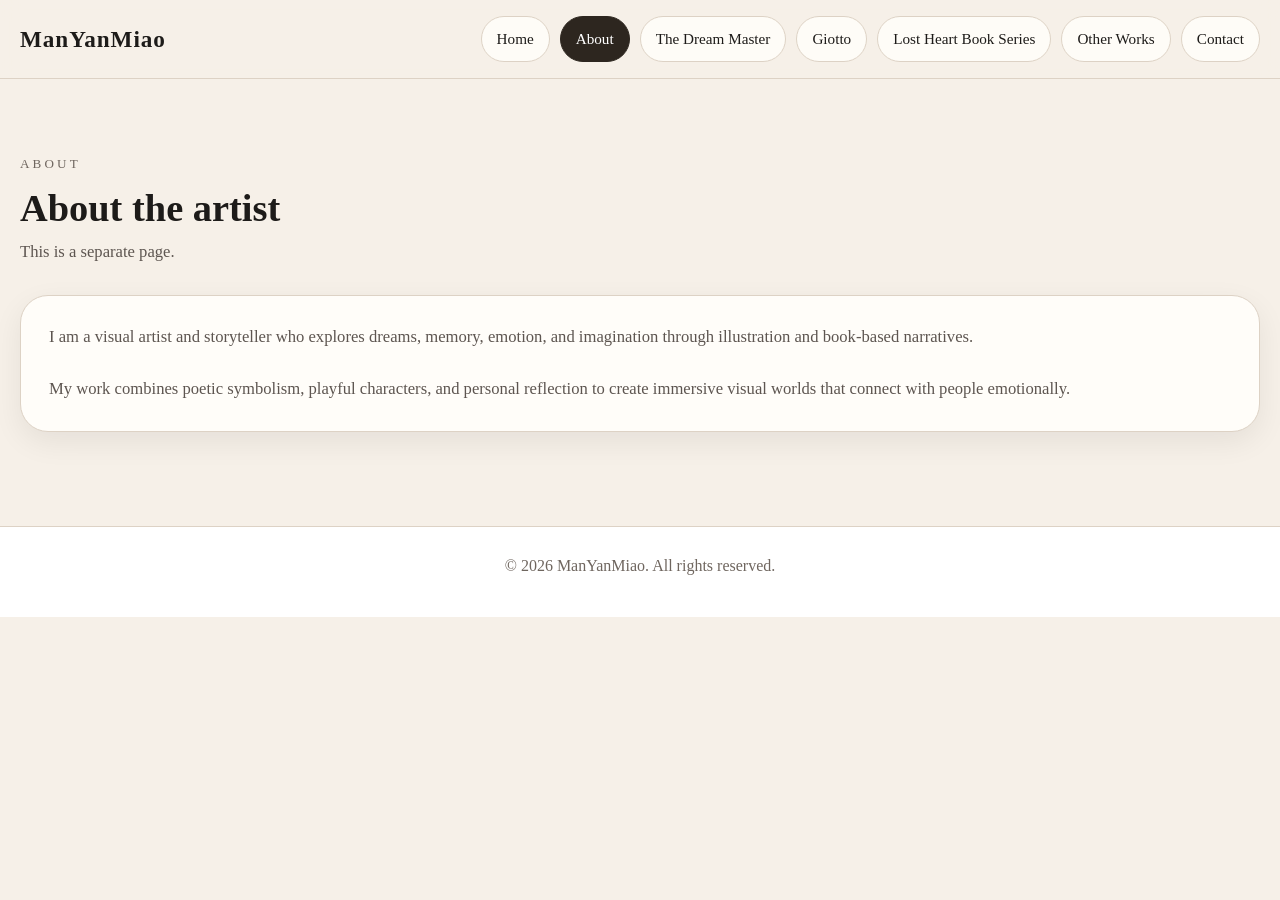
<file: about1.html>
<!DOCTYPE html>
<html lang="en">
<head>
  <meta charset="UTF-8" />
  <meta name="viewport" content="width=device-width, initial-scale=1.0" />
  <title>ManYanMiao | About</title>
  <link rel="stylesheet" href="styles1.css" />
</head>
<body>
  <header class="navbar">
    <div class="container nav-inner">
      <a class="brand" href="index1.html">ManYanMiao</a>
      <nav class="nav-links">
        <a href="index1.html">Home</a>
        <a class="active" href="about1.html">About</a>
        <a href="dream-master1.html">The Dream Master</a>
        <a href="giotto1.html">Giotto</a>
        <a href="lost-heart1.html">Lost Heart Book Series</a>
        <a href="other-works1.html">Other Works</a>
        <a href="contact1.html">Contact</a>
      </nav>
    </div>
  </header>

  <main>
    <section class="page-section">
      <div class="container">
        <div class="page-intro">
          <div class="eyebrow">About</div>
          <h1>About the artist</h1>
          <p>This is a separate page.</p>
        </div>

        <div class="about-box">
          <p>
            I am a visual artist and storyteller who explores dreams, memory, emotion, and imagination through illustration and book-based narratives.
          </p>
          <br />
          <p>
            My work combines poetic symbolism, playful characters, and personal reflection to create immersive visual worlds that connect with people emotionally.
          </p>
        </div>
      </div>
    </section>
  </main>

  <footer>
    © 2026 ManYanMiao. All rights reserved.
  </footer>
</body>
</html>
</file>
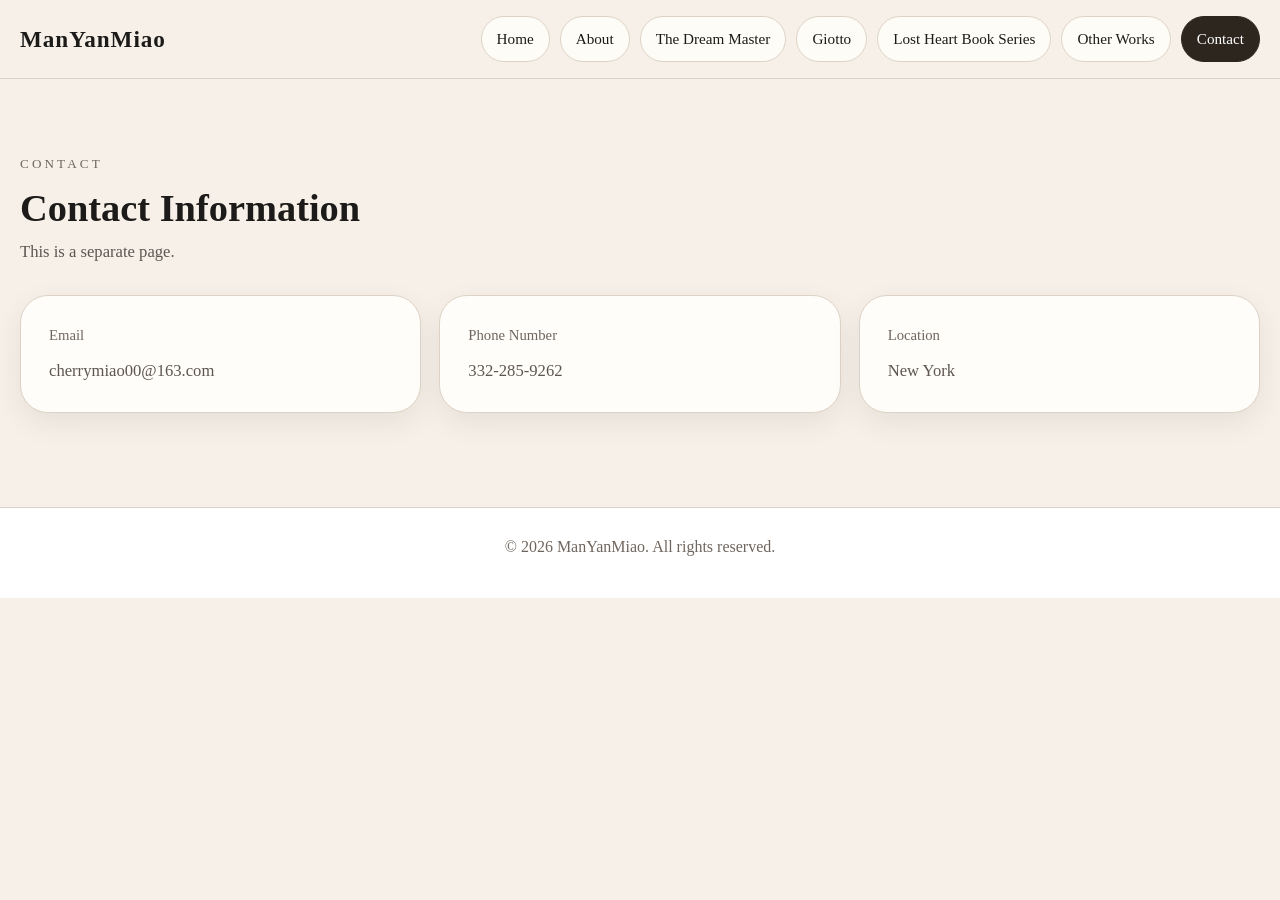
<file: contact1.html>
<!DOCTYPE html>
<html lang="en">
<head>
  <meta charset="UTF-8" />
  <meta name="viewport" content="width=device-width, initial-scale=1.0" />
  <title>ManYanMiao | Contact</title>
  <link rel="stylesheet" href="styles1.css" />
</head>
<body>
  <header class="navbar">
    <div class="container nav-inner">
      <a class="brand" href="index1.html">ManYanMiao</a>
      <nav class="nav-links">
        <a href="index1.html">Home</a>
        <a href="about1.html">About</a>
        <a href="dream-master1.html">The Dream Master</a>
        <a href="giotto1.html">Giotto</a>
        <a href="lost-heart1.html">Lost Heart Book Series</a>
        <a href="other-works1.html">Other Works</a>
        <a class="active" href="contact1.html">Contact</a>
      </nav>
    </div>
  </header>

  <main>
    <section class="page-section">
      <div class="container">
        <div class="page-intro">
          <div class="eyebrow">Contact</div>
          <h1>Contact Information</h1>
          <p>This is a separate page.</p>
        </div>

        <div class="contact-grid">
          <div class="contact-card">
            <h3>Email</h3>
            <a href="mailto:artist@email.com">cherrymiao00@163.com</a>
          </div>

          <div class="contact-card">
            <h3>Phone Number</h3>
            <a href="https://instagram.com" target="_blank">332-285-9262</a>
          </div>

          <div class="contact-card">
            <h3>Location</h3>
            <p>New York</p>
          </div>
        </div>
      </div>
    </section>
  </main>

  <footer>
    © 2026 ManYanMiao. All rights reserved.
  </footer>
</body>
</html>
</file>
<file: styles1.css>
:root{
  --bg:#f6f0e8;
  --paper:#fffdf9;
  --text:#1d1b19;
  --muted:#6f665f;
  --line:#ddd2c5;
  --accent:#2d261f;
  --shadow:0 10px 30px rgba(0,0,0,0.07);
  --radius-xl:28px;
  --radius-lg:22px;
  --max-width:1240px;
}

*{
  box-sizing:border-box;
  margin:0;
  padding:0;
}

html{
  scroll-behavior:smooth;
}

body{
  font-family:Georgia,"Times New Roman",serif;
  background:var(--bg);
  color:var(--text);
  line-height:1.6;
}

img{
  display:block;
  width:100%;
}

a{
  color:inherit;
  text-decoration:none;
}

.container{
  width:min(var(--max-width),calc(100% - 40px));
  margin:0 auto;
}

.navbar{
  position:sticky;
  top:0;
  z-index:999;
  border-bottom:1px solid var(--line);
  background:rgba(246,240,232,0.92);
  backdrop-filter:blur(10px);
}

.nav-inner{
  display:flex;
  justify-content:space-between;
  align-items:center;
  gap:20px;
  padding:16px 0;
  min-height:76px;
}

.brand{
  font-size:1.45rem;
  font-weight:700;
  letter-spacing:0.04em;
  white-space:nowrap;
}

.nav-links{
  display:flex;
  flex-wrap:wrap;
  justify-content:flex-end;
  gap:10px;
}

.nav-links a{
  padding:10px 15px;
  border:1px solid var(--line);
  border-radius:999px;
  background:rgba(255,253,249,0.88);
  font-size:0.95rem;
  transition:0.25s ease;
}

.nav-links a:hover,
.nav-links a.active{
  background:var(--accent);
  color:white;
  border-color:var(--accent);
}

.hero{
  padding:72px 0 56px;
}

.hero-grid{
  display:grid;
  grid-template-columns:1.02fr 0.98fr;
  gap:34px;
  align-items:center;
}

.eyebrow{
  text-transform:uppercase;
  letter-spacing:0.24em;
  color:var(--muted);
  font-size:0.82rem;
  margin-bottom:14px;
}

h1{
  font-size:clamp(3rem,6vw,5.2rem);
  line-height:0.95;
  margin-bottom:18px;
}

.hero p,
.page-intro p,
.about-box p,
.text-card p,
.contact-card p,
.contact-card a{
  color:#5d5550;
  font-size:1.04rem;
}

.hero p{
  max-width:620px;
  margin-bottom:28px;
}

.hero-actions{
  display:flex;
  flex-wrap:wrap;
  gap:14px;
}

.btn{
  display:inline-block;
  padding:13px 22px;
  border:1px solid var(--accent);
  border-radius:999px;
  transition:0.25s ease;
  font-size:0.96rem;
}

.btn-dark{
  background:var(--accent);
  color:white;
}

.btn-light{
  background:transparent;
  color:var(--accent);
}

.btn:hover{
  transform:translateY(-1px);
  opacity:0.92;
}

.hero-collage{
  display:grid;
  grid-template-columns:1fr 1fr;
  gap:14px;
}

.hero-tile,
.art-card,
.text-card,
.about-box,
.contact-card{
  background:var(--paper);
  border:1px solid var(--line);
  box-shadow:var(--shadow);
}

.hero-tile{
  border-radius:var(--radius-xl);
  overflow:hidden;
  aspect-ratio:4 / 5;
}

.hero-tile img,
.art-image img{
  height:100%;
  object-fit:cover;
}

.page-section{
  padding:74px 0;
}

.page-intro{
  max-width:760px;
  margin-bottom:30px;
}

.page-intro h1{
  font-size:clamp(2rem,3vw,3rem);
  line-height:1.05;
  margin-bottom:10px;
}

.grid-2{
  display:grid;
  grid-template-columns:1fr 1fr;
  gap:24px;
}

.text-card,
.about-box,
.contact-card{
  border-radius:var(--radius-xl);
  padding:28px;
}

.text-card h3,
.contact-card h3{
  margin-bottom:10px;
  font-size:1.3rem;
}

.gallery-grid{
  display:grid;
  grid-template-columns:repeat(3,1fr);
  gap:22px;
}

.art-card{
  border-radius:var(--radius-xl);
  overflow:hidden;
  transition:0.25s ease;
}

.art-card:hover{
  transform:translateY(-5px);
}

.art-image{
  aspect-ratio:4 / 5;
  overflow:hidden;
  background:#eee5da;
  cursor:pointer;
}

.art-image img{
  transition:transform 0.35s ease;
}

.art-card:hover .art-image img{
  transform:scale(1.03);
}

.art-info{
  padding:18px 18px 20px;
}

.art-info h3{
  font-size:1.35rem;
  margin-bottom:7px;
}

.art-info p{
  color:#665d56;
  font-size:0.97rem;
  margin-bottom:4px;
}

.contact-grid{
  display:grid;
  grid-template-columns:repeat(3,1fr);
  gap:18px;
}

.contact-card h3{
  font-size:0.92rem;
  color:var(--muted);
  font-weight:400;
}

footer{
  padding:26px 0 38px;
  text-align:center;
  color:var(--muted);
  border-top:1px solid var(--line);
  background:white;
  margin-top:20px;
}

.lightbox{
  position:fixed;
  inset:0;
  background:rgba(16,13,10,0.88);
  display:none;
  align-items:center;
  justify-content:center;
  padding:30px;
  z-index:2000;
}

.lightbox.active{
  display:flex;
}

.lightbox-inner{
  max-width:min(92vw,1100px);
  max-height:90vh;
  position:relative;
}

.lightbox img{
  max-width:100%;
  max-height:90vh;
  border-radius:18px;
  box-shadow:0 18px 40px rgba(0,0,0,0.25);
}

.lightbox-close{
  position:absolute;
  top:-14px;
  right:-14px;
  width:42px;
  height:42px;
  border:none;
  border-radius:999px;
  background:white;
  color:#111;
  font-size:1.3rem;
  cursor:pointer;
}

@media (max-width:1100px){
  .hero-grid,
  .grid-2{
    grid-template-columns:1fr;
  }

  .gallery-grid{
    grid-template-columns:repeat(2,1fr);
  }

  .contact-grid{
    grid-template-columns:1fr;
  }
}

@media (max-width:720px){
  .container{
    width:min(var(--max-width),calc(100% - 24px));
  }

  .nav-inner{
    flex-direction:column;
    align-items:flex-start;
  }

  .nav-links{
    justify-content:flex-start;
  }

  .hero-collage,
  .gallery-grid{
    grid-template-columns:1fr;
  }

  .page-section,
  .hero{
    padding:56px 0;
  }
}
</file>
